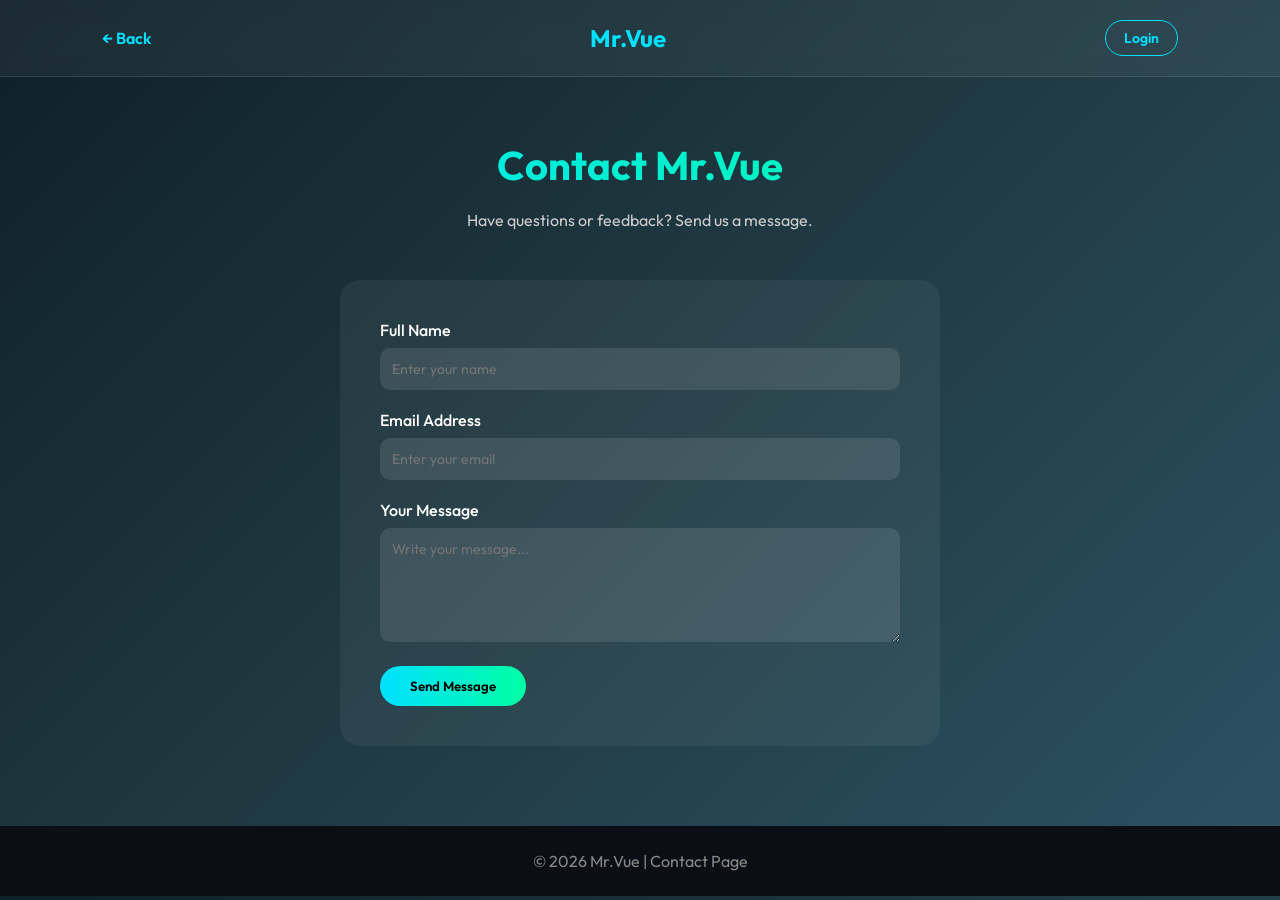
<file: Beda/contact.html>
<!DOCTYPE html>
<html lang="en">
<head>
<meta charset="UTF-8">
<meta name="viewport" content="width=device-width, initial-scale=1.0">
<title>Mr.Vue | Contact Us</title>

<link href="https://fonts.googleapis.com/css2?family=Outfit:wght@300;400;600;700&display=swap" rel="stylesheet">
<link rel="stylesheet" href="contact.css">
</head>
<body>

<nav>
    <a href="index.html" class="back-btn">← Back</a>

    <h2>Mr.Vue</h2>

    <div class="nav-buttons">
        <a href="form.html" class="nav-btn login">Login</a>
        <!-- <a href="register.html" class="nav-btn register">Register</a> -->
    </div>
</nav>

<section class="contact">
    <h1>Contact Mr.Vue</h1>
    <p>Have questions or feedback? Send us a message.</p>

    <div class="contact-form">
        <form>
            <label>Full Name</label>
            <input type="text" placeholder="Enter your name">

            <label>Email Address</label>
            <input type="email" placeholder="Enter your email">

            <label>Your Message</label>
            <textarea rows="5" placeholder="Write your message..."></textarea>

            <button type="submit">Send Message</button>
        </form>
    </div>
</section>

<footer>
    © 2026 Mr.Vue | Contact Page
</footer>

</body>
</html>
</file>
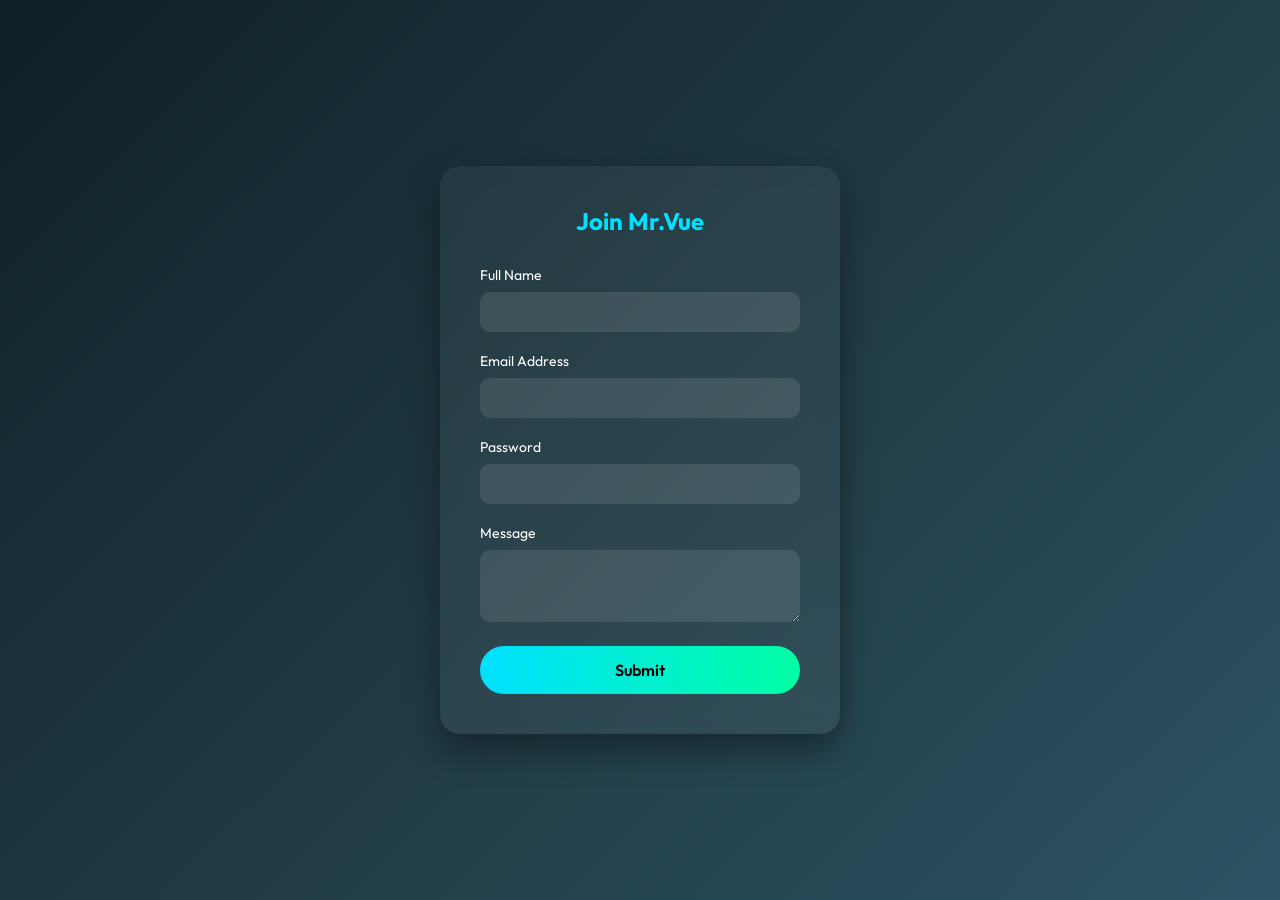
<file: Beda/form.html>
<!DOCTYPE html>
<html lang="en">
<head>
<link rel="image" type="image/icon" href="https://i.pinimg.com/736x/9c/73/aa/9c73aa84689939c3a573f624141a871c.jpg">

<link rel="icon" href="https://i.pinimg.com/736x/fd/7f/39/fd7f396a46407462b5c9e698832005b2.jpg" type="image/x-icon">
<meta charset="UTF-8">
<meta name="viewport" content="width=device-width, initial-scale=1.0">
<title>Mr.Vue | Register</title>

<link href="https://fonts.googleapis.com/css2?family=Outfit:wght@300;400;600;700&display=swap" rel="stylesheet">
<link rel="stylesheet" href="form.css">
</head>
<body>

<div class="form-container">
    <h2>Join Mr.Vue</h2>

    <form>
        <div class="input-group">
            <label>Full Name</label>
            <input type="text" required>
        </div>

        <div class="input-group">
            <label>Email Address</label>
            <input type="email" required>
        </div>

        <div class="input-group">
            <label>Password</label>
            <input type="password" required>
        </div>

        <div class="input-group">
            <label>Message</label>
            <textarea rows="3" required></textarea>
        </div>

        <!-- Button as Link -->
        <a href="simple dash.html" class="btn-link">Submit</a>
    </form>
</div>

</body>
</html>
</file>
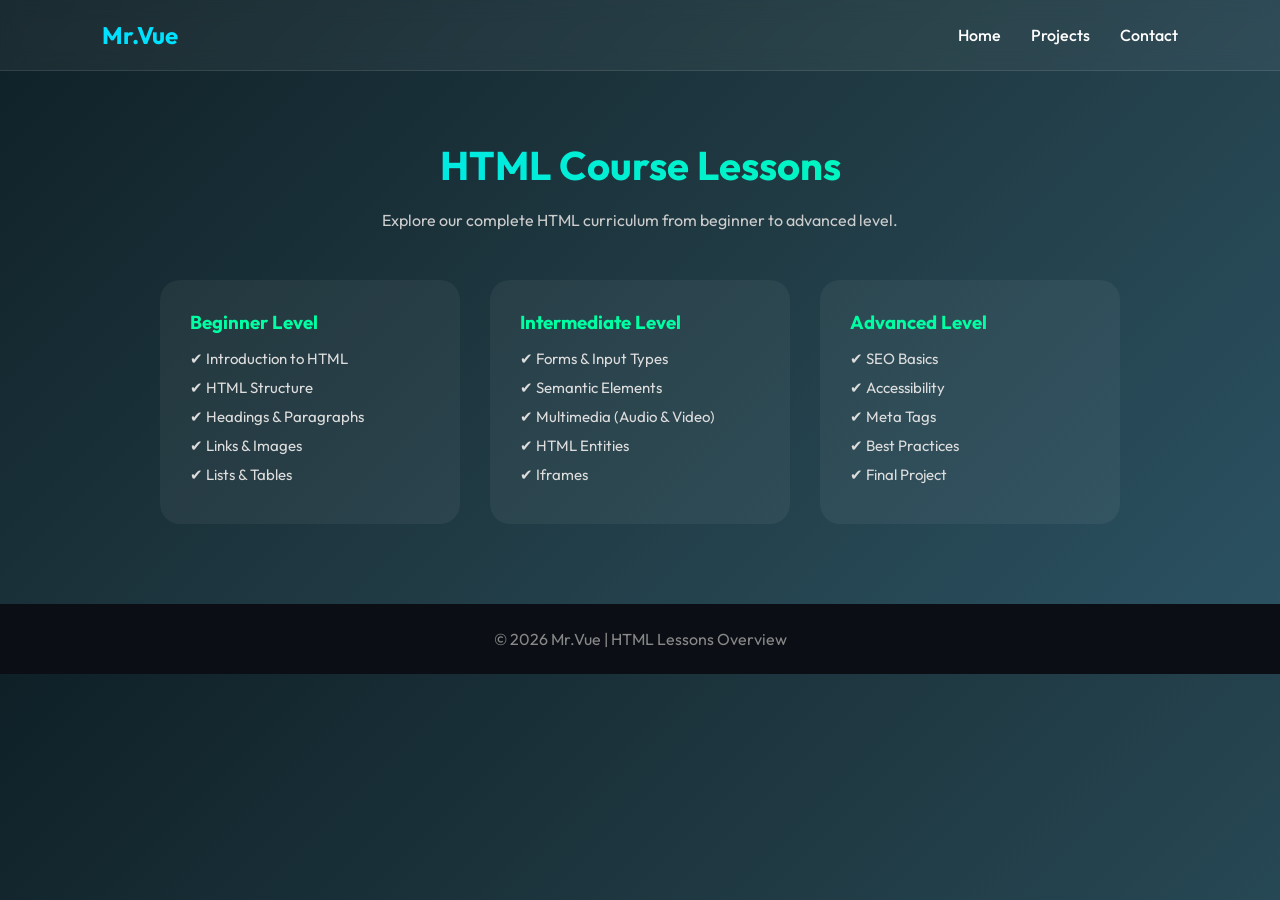
<file: Beda/leason.html>
<!DOCTYPE html>
<html lang="en">
<head>
<meta charset="UTF-8">
<meta name="viewport" content="width=device-width, initial-scale=1.0">
<title>Mr.Vue | HTML Lessons</title>

<link href="https://fonts.googleapis.com/css2?family=Outfit:wght@300;400;600;700&display=swap" rel="stylesheet">
<link rel="stylesheet" href="leason.css">
</head>
<body>

<nav>
    <h2>Mr.Vue</h2>
    <ul>
        <li><a href="index.html">Home</a></li>
        <li><a href="project.html">Projects</a></li>
        <li><a href="contact.html">Contact</a></li>
    </ul>
</nav>

<section class="lessons">
    <h1>HTML Course Lessons</h1>
    <p>Explore our complete HTML curriculum from beginner to advanced level.</p>

    <div class="lesson-container">

        <div class="lesson-card">
            <h3>Beginner Level</h3>
            <ul>
                <li>✔ Introduction to HTML</li>
                <li>✔ HTML Structure</li>
                <li>✔ Headings & Paragraphs</li>
                <li>✔ Links & Images</li>
                <li>✔ Lists & Tables</li>
            </ul>
        </div>

        <div class="lesson-card">
            <h3>Intermediate Level</h3>
            <ul>
                <li>✔ Forms & Input Types</li>
                <li>✔ Semantic Elements</li>
                <li>✔ Multimedia (Audio & Video)</li>
                <li>✔ HTML Entities</li>
                <li>✔ Iframes</li>
            </ul>
        </div>

        <div class="lesson-card">
            <h3>Advanced Level</h3>
            <ul>
                <li>✔ SEO Basics</li>
                <li>✔ Accessibility</li>
                <li>✔ Meta Tags</li>
                <li>✔ Best Practices</li>
                <li>✔ Final Project</li>
            </ul>
        </div>

    </div>
</section>

<footer>
    © 2026 Mr.Vue | HTML Lessons Overview
</footer>

</body>
</html>
</file>
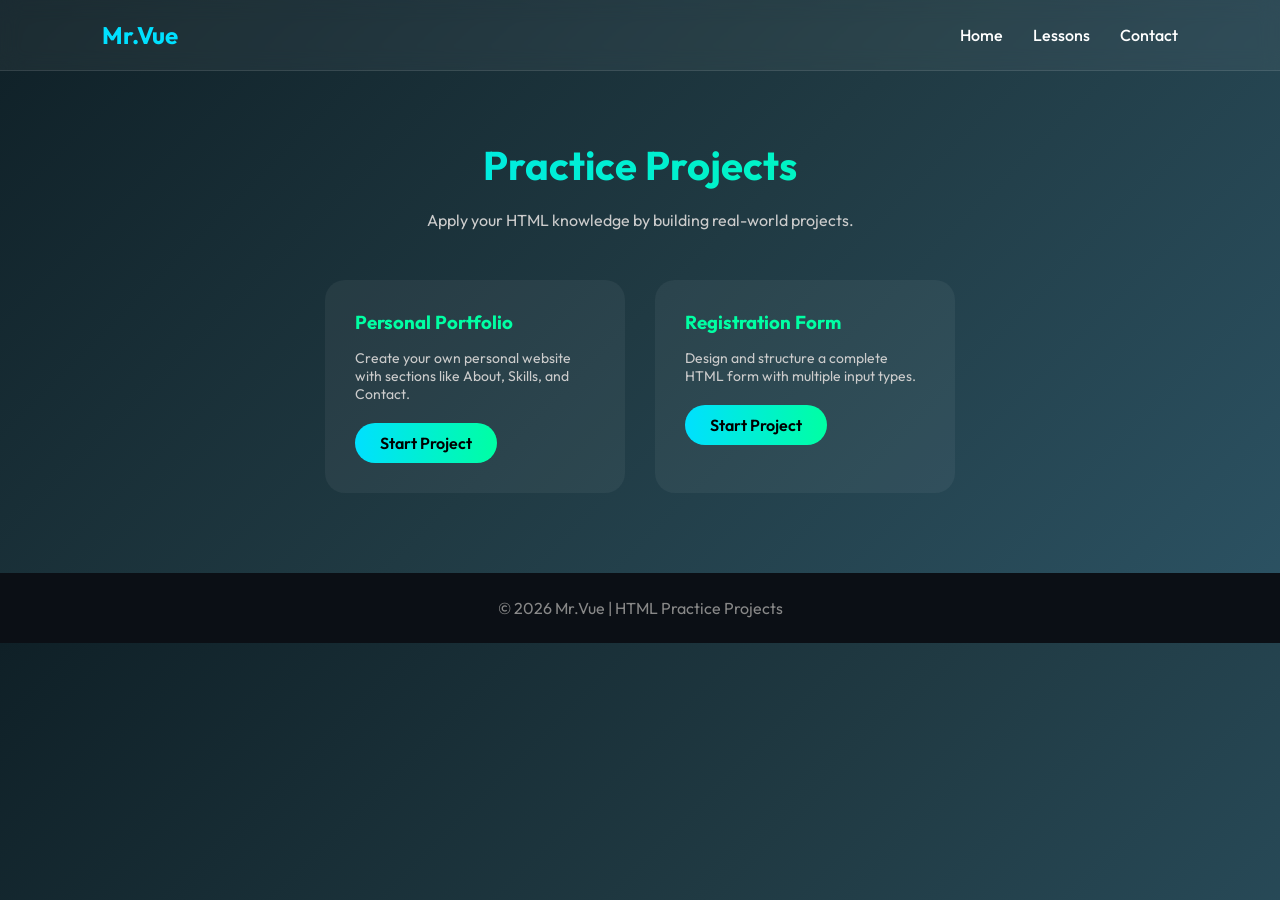
<file: Beda/project.html>
<!DOCTYPE html>
<html lang="en">
<head>
<meta charset="UTF-8">
<meta name="viewport" content="width=device-width, initial-scale=1.0">
<title>Mr.Vue | HTML Projects</title>

<link href="https://fonts.googleapis.com/css2?family=Outfit:wght@300;400;600;700&display=swap" rel="stylesheet">
<link rel="stylesheet" href="project.css">
</head>
<body>

<nav>
    <h2>Mr.Vue</h2>
    <ul>
        <li><a href="index.html">Home</a></li>
        <li><a href="leason.html">Lessons</a></li>
        <li><a href="contact.html">Contact</a></li>
    </ul>
</nav>

<section class="projects">
    <h1>Practice Projects</h1>
    <p>Apply your HTML knowledge by building real-world projects.</p>

    <div class="project-container">

        <div class="project-card">
            <h3>Personal Portfolio</h3>
            <p>Create your own personal website with sections like About, Skills, and Contact.</p>
            <a href="https://mrvue.edgeone.app">Start Project</a>
        </div>

        <div class="project-card">
            <h3>Registration Form</h3>
            <p>Design and structure a complete HTML form with multiple input types.</p>
            <a href="form.html">Start Project</a>
        </div>

    </div>
</section>

<footer>
    © 2026 Mr.Vue | HTML Practice Projects
</footer>

</body>
</html>
</file>
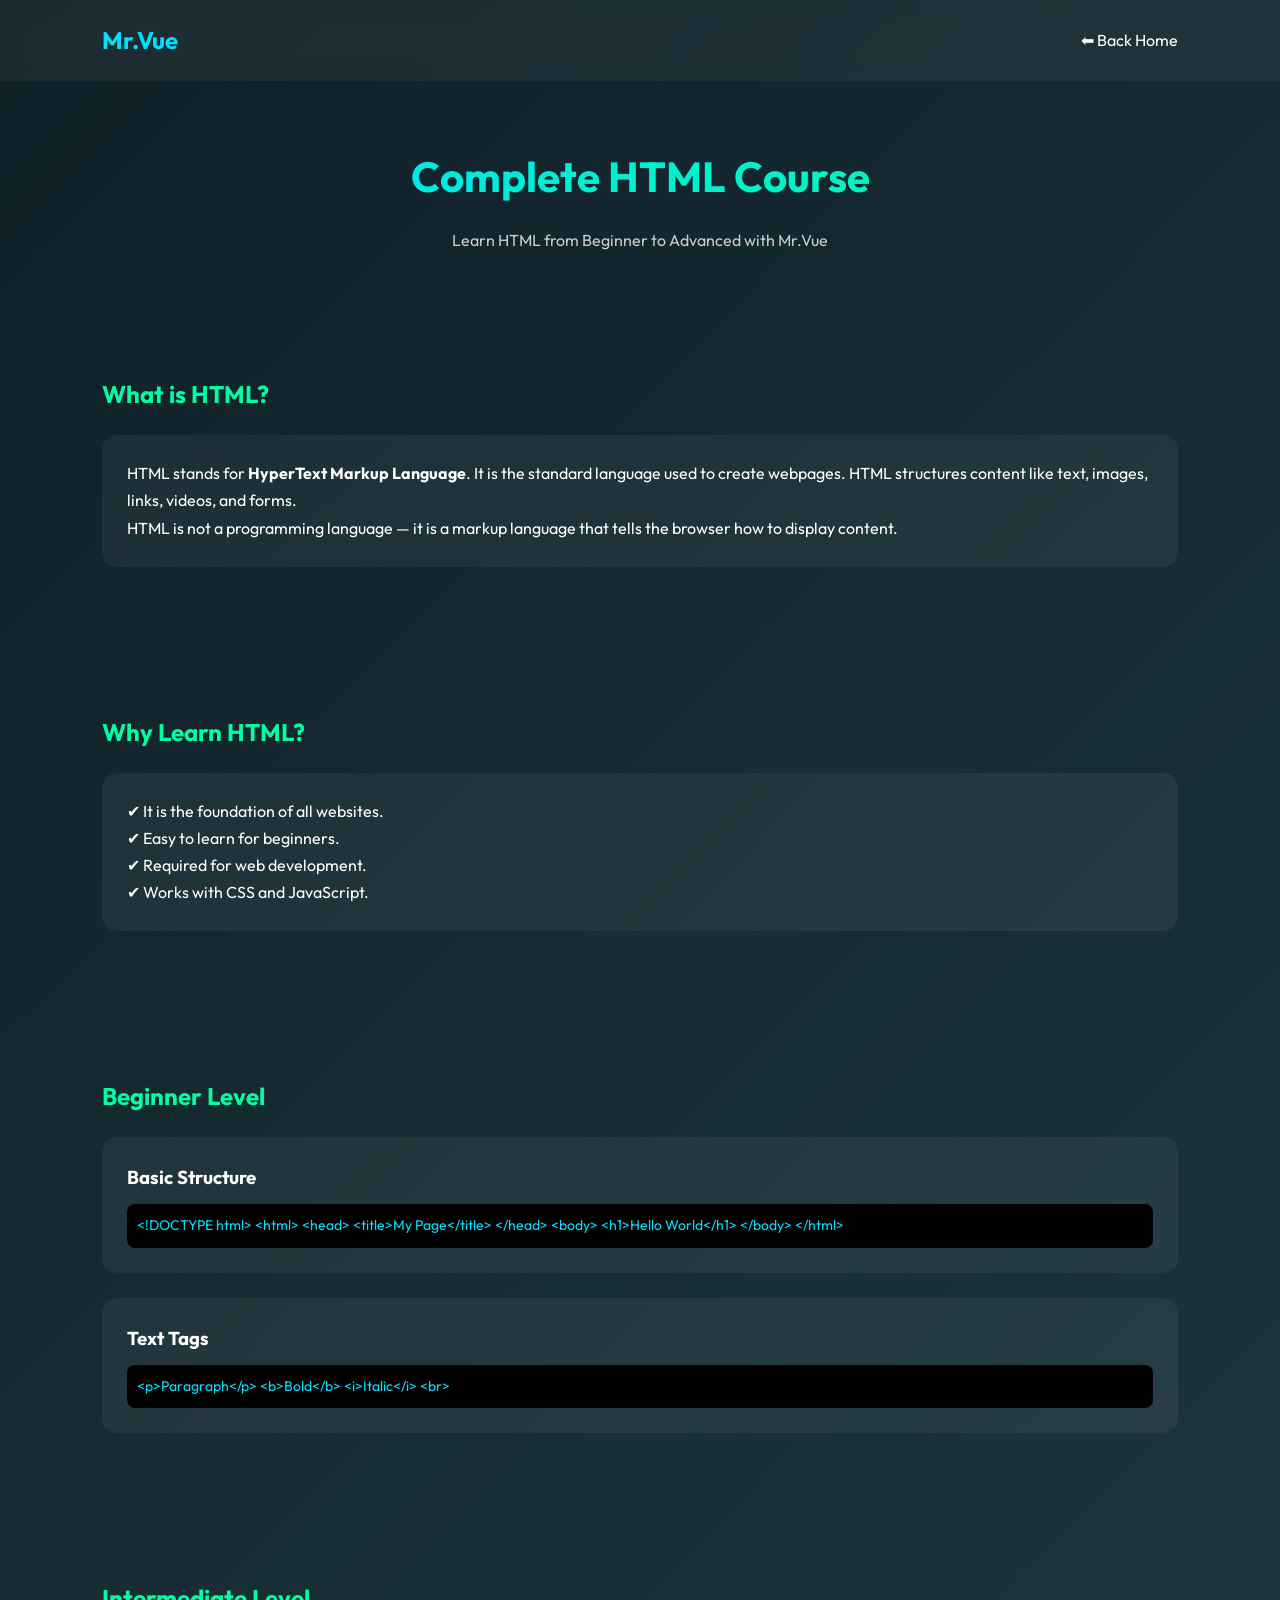
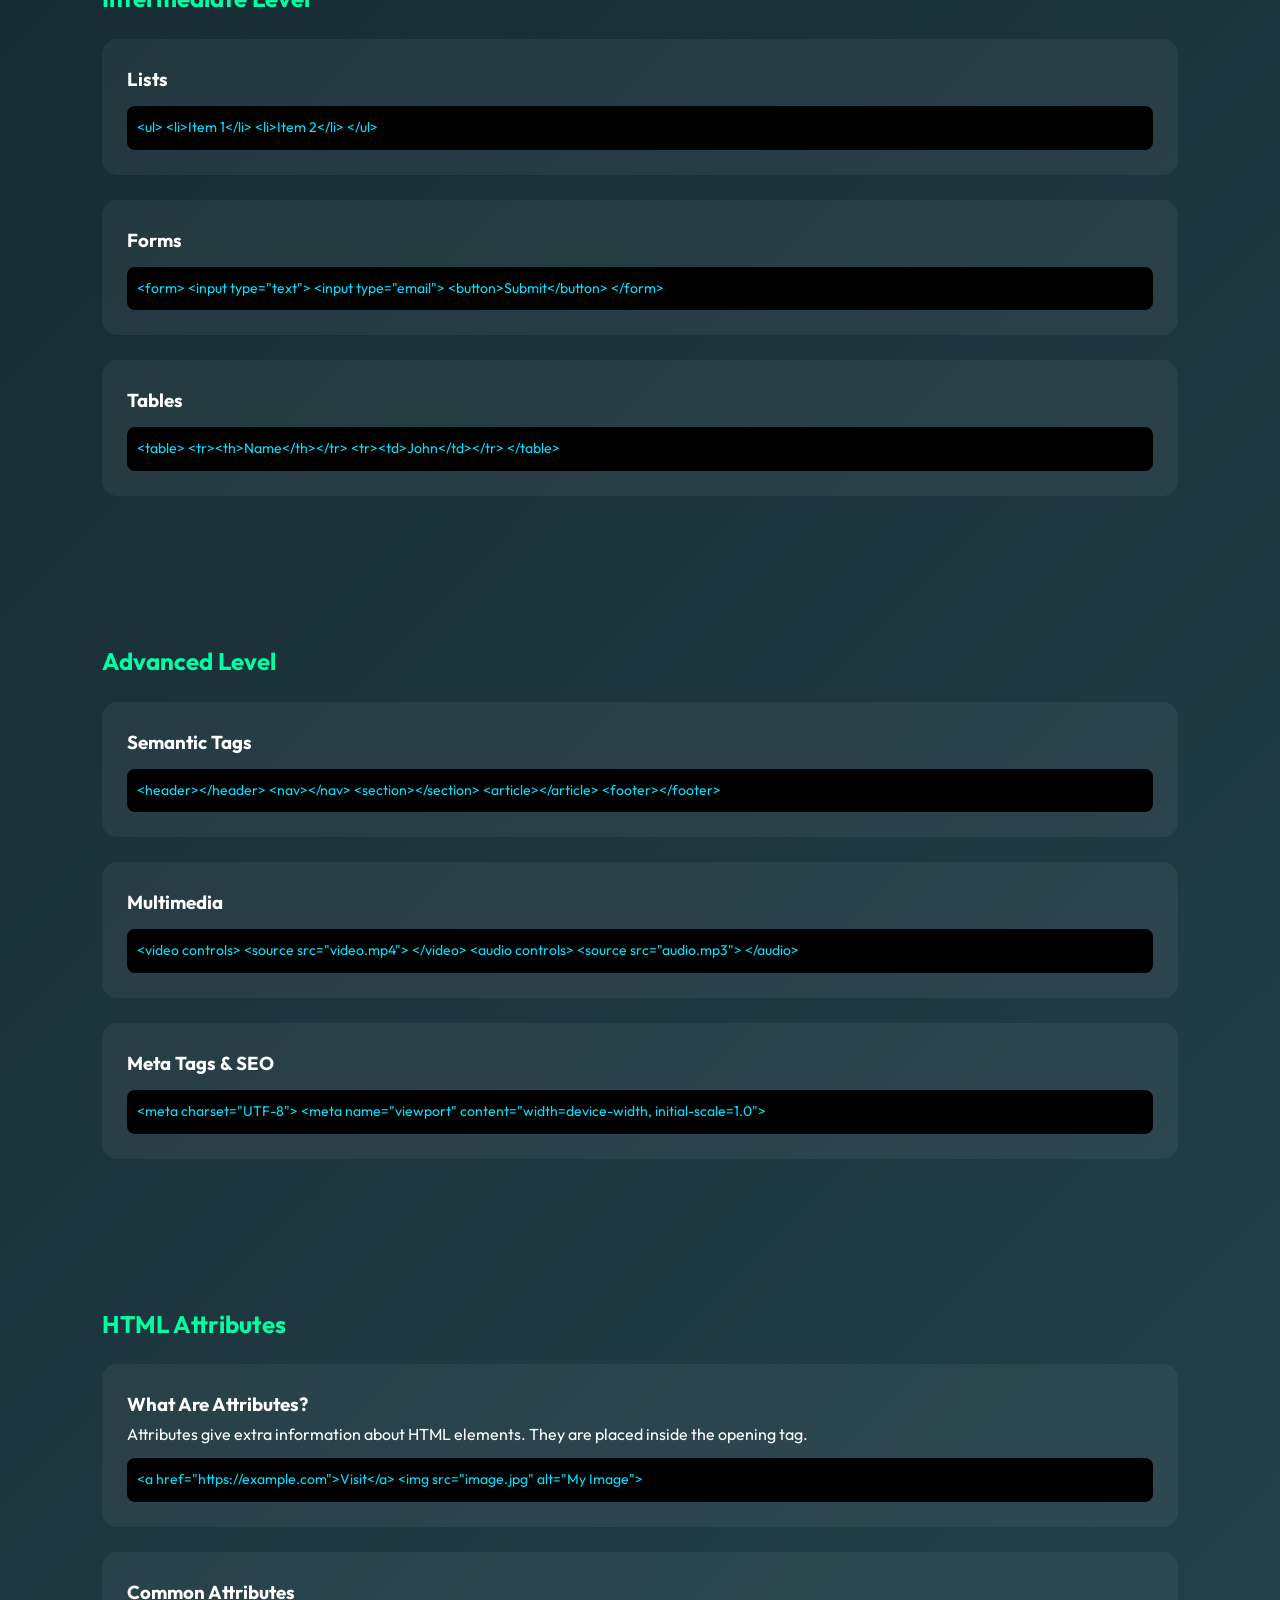
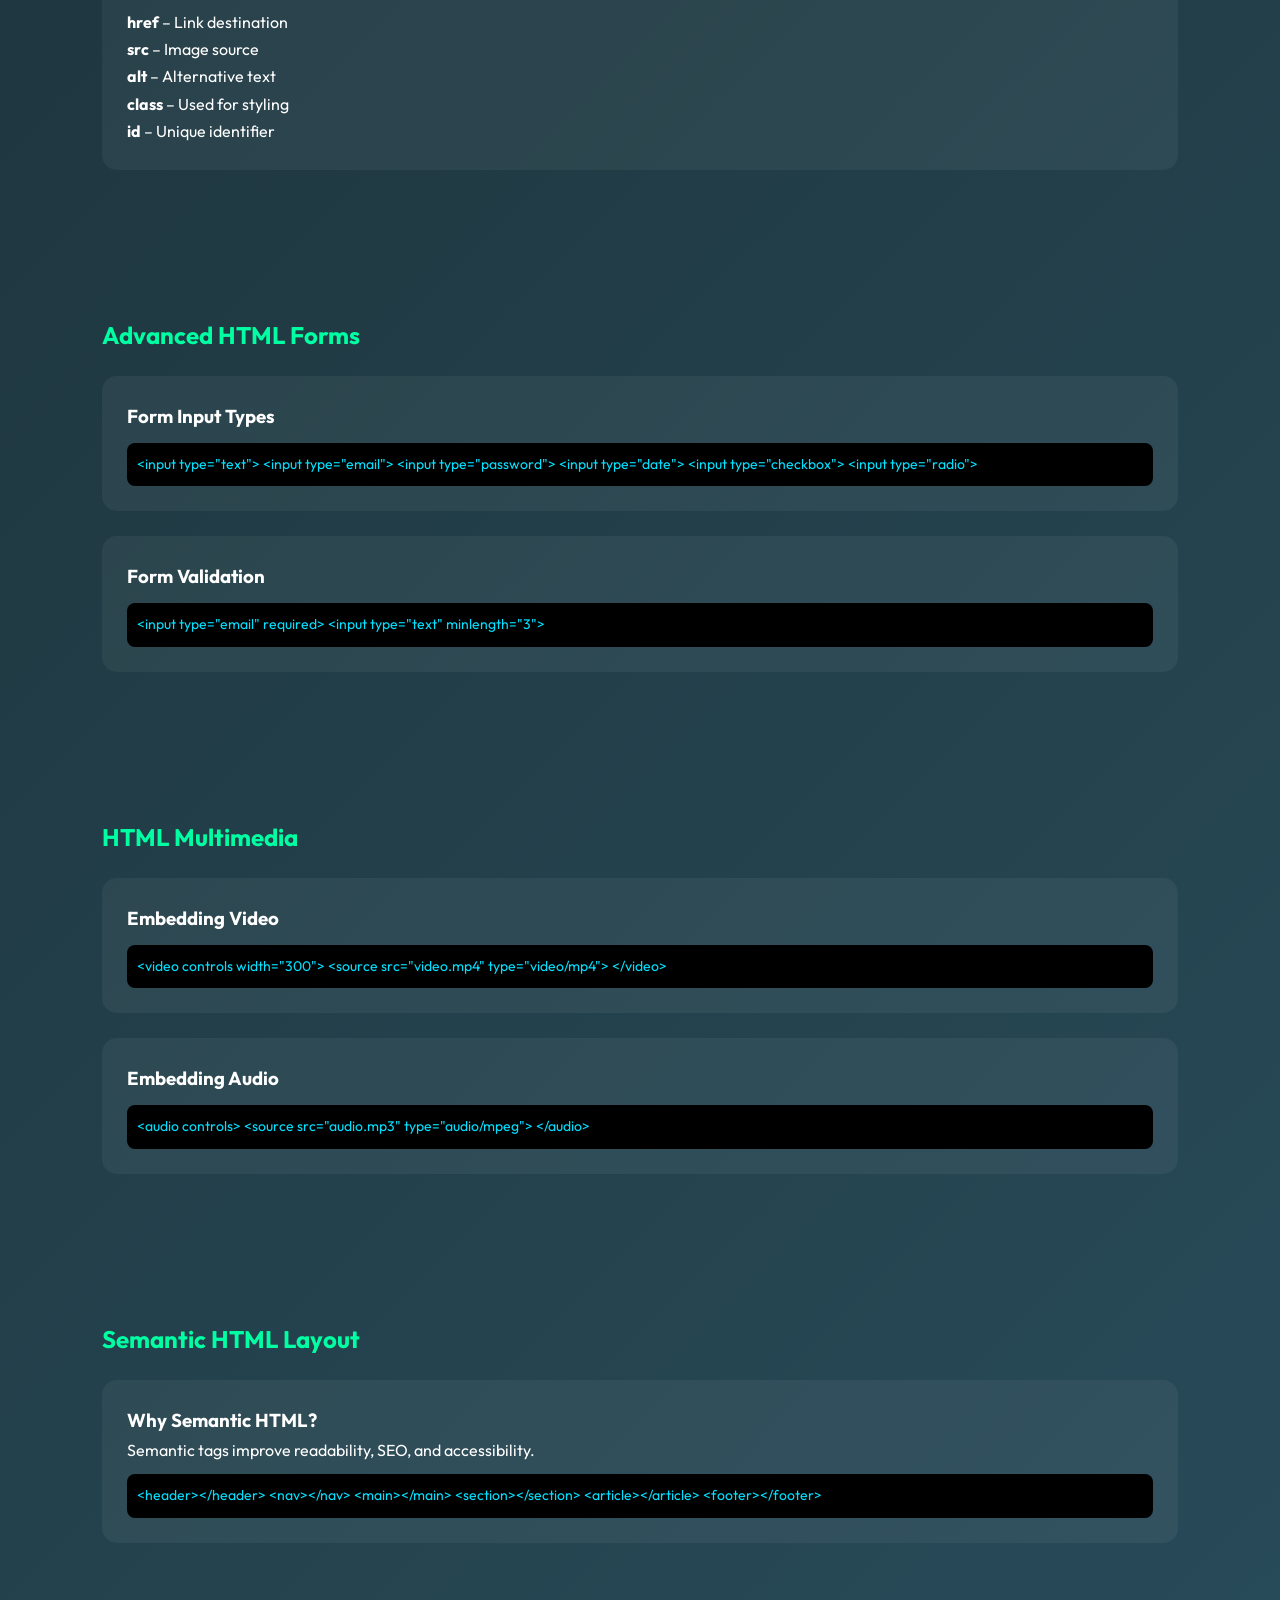
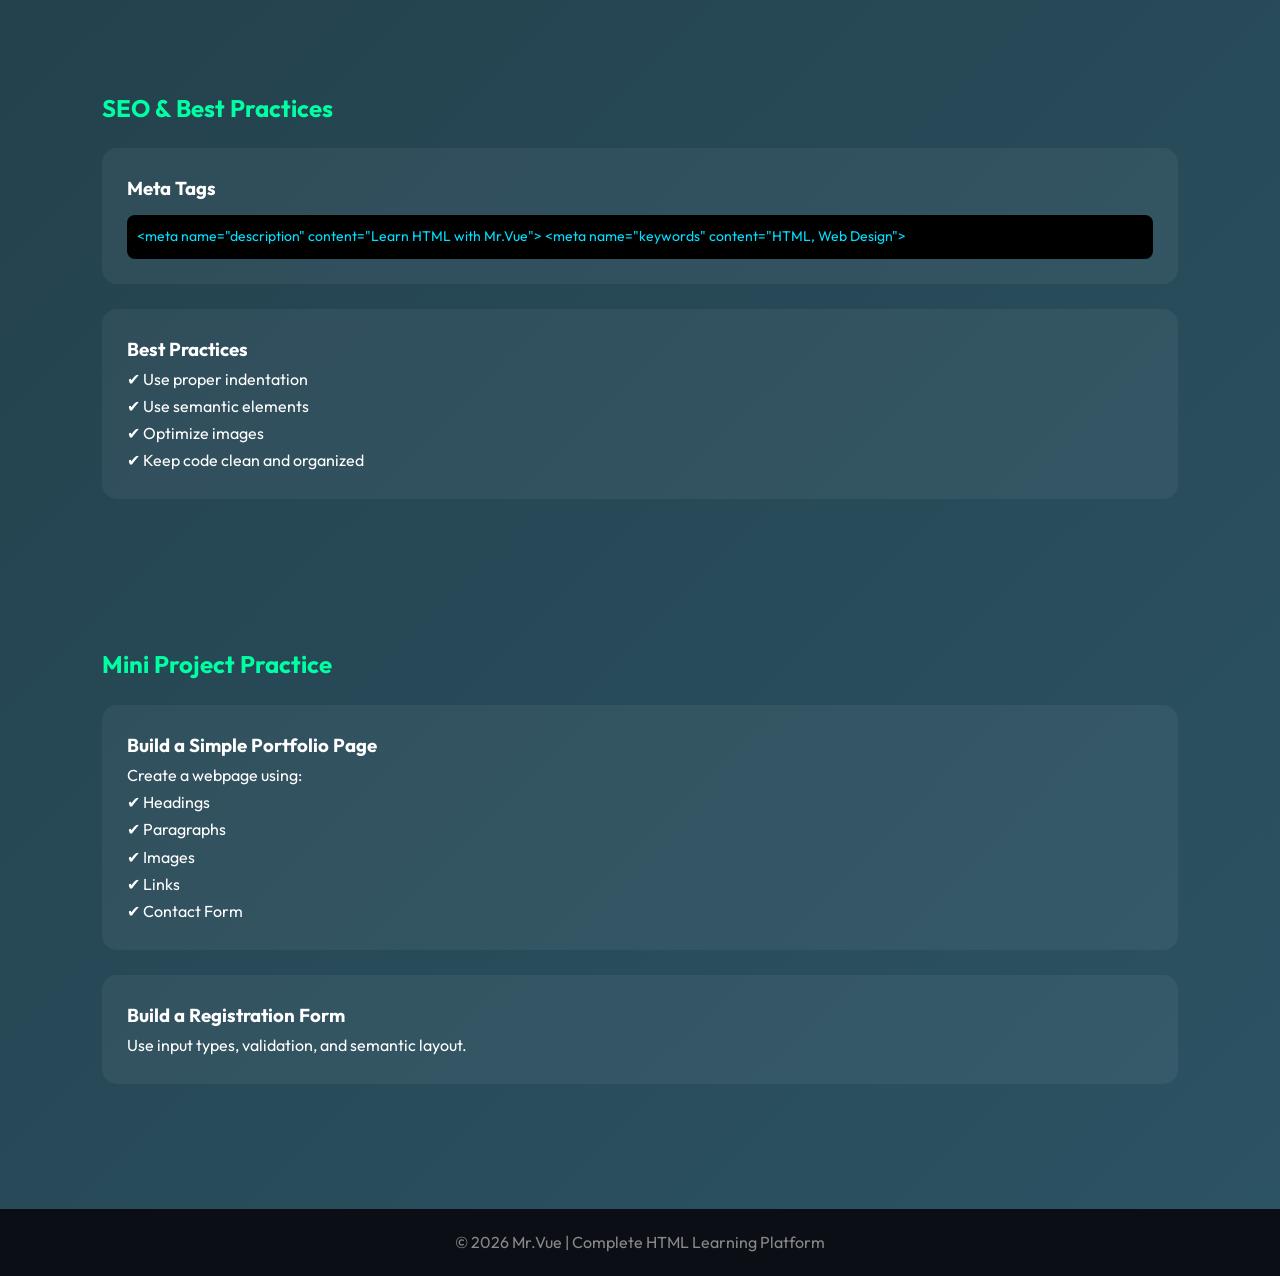
<file: Beda/simple dash.html>
<!DOCTYPE html>
<html lang="en">
<head>
<meta charset="UTF-8">

<link rel="icon" href="https://i.pinimg.com/736x/fd/7f/39/fd7f396a46407462b5c9e698832005b2.jpg" type="image/x-icon">
<meta name="viewport" content="width=device-width, initial-scale=1.0">
<title>Mr.Vue | Complete HTML Course</title>

<link href="https://fonts.googleapis.com/css2?family=Outfit:wght@300;400;600;700&display=swap" rel="stylesheet">

<link rel="stylesheet" href="simple dash.css">
</head>
<body>

<nav>
    <h2>Mr.Vue</h2>
    <a href="index.html">⬅ Back Home</a>
</nav>

<section class="header">
    <h1>Complete HTML Course</h1>
    <p>Learn HTML from Beginner to Advanced with Mr.Vue</p>
</section>

<!-- WHAT IS HTML -->
<section class="section">
    <h2>What is HTML?</h2>
    <div class="card">
        <p>
            HTML stands for <strong>HyperText Markup Language</strong>.
            It is the standard language used to create webpages.
            HTML structures content like text, images, links, videos, and forms.
        </p>

        <p>
            HTML is not a programming language — it is a markup language
            that tells the browser how to display content.
        </p>
    </div>
</section>

<!-- WHY HTML -->
<section class="section">
    <h2>Why Learn HTML?</h2>
    <div class="card">
        <p>✔ It is the foundation of all websites.</p>
        <p>✔ Easy to learn for beginners.</p>
        <p>✔ Required for web development.</p>
        <p>✔ Works with CSS and JavaScript.</p>
    </div>
</section>

<!-- BEGINNER LEVEL -->
<section class="section">
    <h2>Beginner Level</h2>

    <div class="card">
        <h3>Basic Structure</h3>
        <code>
&lt;!DOCTYPE html&gt;
&lt;html&gt;
&lt;head&gt;
    &lt;title&gt;My Page&lt;/title&gt;
&lt;/head&gt;
&lt;body&gt;
    &lt;h1&gt;Hello World&lt;/h1&gt;
&lt;/body&gt;
&lt;/html&gt;
        </code>
    </div>

    <div class="card">
        <h3>Text Tags</h3>
        <code>
&lt;p&gt;Paragraph&lt;/p&gt;
&lt;b&gt;Bold&lt;/b&gt;
&lt;i&gt;Italic&lt;/i&gt;
&lt;br&gt;
        </code>
    </div>
</section>

<!-- INTERMEDIATE LEVEL -->
<section class="section">
    <h2>Intermediate Level</h2>

    <div class="card">
        <h3>Lists</h3>
        <code>
&lt;ul&gt;
    &lt;li&gt;Item 1&lt;/li&gt;
    &lt;li&gt;Item 2&lt;/li&gt;
&lt;/ul&gt;
        </code>
    </div>

    <div class="card">
        <h3>Forms</h3>
        <code>
&lt;form&gt;
    &lt;input type="text"&gt;
    &lt;input type="email"&gt;
    &lt;button&gt;Submit&lt;/button&gt;
&lt;/form&gt;
        </code>
    </div>

    <div class="card">
        <h3>Tables</h3>
        <code>
&lt;table&gt;
&lt;tr&gt;&lt;th&gt;Name&lt;/th&gt;&lt;/tr&gt;
&lt;tr&gt;&lt;td&gt;John&lt;/td&gt;&lt;/tr&gt;
&lt;/table&gt;
        </code>
    </div>
</section>

<!-- ADVANCED LEVEL -->
<section class="section">
    <h2>Advanced Level</h2>

    <div class="card">
        <h3>Semantic Tags</h3>
        <code>
&lt;header&gt;&lt;/header&gt;
&lt;nav&gt;&lt;/nav&gt;
&lt;section&gt;&lt;/section&gt;
&lt;article&gt;&lt;/article&gt;
&lt;footer&gt;&lt;/footer&gt;
        </code>
    </div>

    <div class="card">
        <h3>Multimedia</h3>
        <code>
&lt;video controls&gt;
    &lt;source src="video.mp4"&gt;
&lt;/video&gt;

&lt;audio controls&gt;
    &lt;source src="audio.mp3"&gt;
&lt;/audio&gt;
        </code>
    </div>

    <div class="card">
        <h3>Meta Tags & SEO</h3>
        <code>
&lt;meta charset="UTF-8"&gt;
&lt;meta name="viewport" content="width=device-width, initial-scale=1.0"&gt;
        </code>
    </div>

</section>

<!-- ATTRIBUTES LESSON -->
<section class="section">
    <h2>HTML Attributes</h2>

    <div class="card">
        <h3>What Are Attributes?</h3>
        <p>Attributes give extra information about HTML elements. They are placed inside the opening tag.</p>
        <code>
&lt;a href="https://example.com"&gt;Visit&lt;/a&gt;
&lt;img src="image.jpg" alt="My Image"&gt;
        </code>
    </div>

    <div class="card">
        <h3>Common Attributes</h3>
        <p><strong>href</strong> – Link destination</p>
        <p><strong>src</strong> – Image source</p>
        <p><strong>alt</strong> – Alternative text</p>
        <p><strong>class</strong> – Used for styling</p>
        <p><strong>id</strong> – Unique identifier</p>
    </div>
</section>

<!-- ADVANCED FORMS -->
<section class="section">
    <h2>Advanced HTML Forms</h2>

    <div class="card">
        <h3>Form Input Types</h3>
        <code>
&lt;input type="text"&gt;
&lt;input type="email"&gt;
&lt;input type="password"&gt;
&lt;input type="date"&gt;
&lt;input type="checkbox"&gt;
&lt;input type="radio"&gt;
        </code>
    </div>

    <div class="card">
        <h3>Form Validation</h3>
        <code>
&lt;input type="email" required&gt;
&lt;input type="text" minlength="3"&gt;
        </code>
    </div>
</section>

<!-- MEDIA LESSON -->
<section class="section">
    <h2>HTML Multimedia</h2>

    <div class="card">
        <h3>Embedding Video</h3>
        <code>
&lt;video controls width="300"&gt;
    &lt;source src="video.mp4" type="video/mp4"&gt;
&lt;/video&gt;
        </code>
    </div>

    <div class="card">
        <h3>Embedding Audio</h3>
        <code>
&lt;audio controls&gt;
    &lt;source src="audio.mp3" type="audio/mpeg"&gt;
&lt;/audio&gt;
        </code>
    </div>
</section>

<!-- SEMANTIC STRUCTURE -->
<section class="section">
    <h2>Semantic HTML Layout</h2>

    <div class="card">
        <h3>Why Semantic HTML?</h3>
        <p>Semantic tags improve readability, SEO, and accessibility.</p>
        <code>
&lt;header&gt;&lt;/header&gt;
&lt;nav&gt;&lt;/nav&gt;
&lt;main&gt;&lt;/main&gt;
&lt;section&gt;&lt;/section&gt;
&lt;article&gt;&lt;/article&gt;
&lt;footer&gt;&lt;/footer&gt;
        </code>
    </div>
</section>

<!-- SEO & BEST PRACTICES -->
<section class="section">
    <h2>SEO & Best Practices</h2>

    <div class="card">
        <h3>Meta Tags</h3>
        <code>
&lt;meta name="description" content="Learn HTML with Mr.Vue"&gt;
&lt;meta name="keywords" content="HTML, Web Design"&gt;
        </code>
    </div>

    <div class="card">
        <h3>Best Practices</h3>
        <p>✔ Use proper indentation</p>
        <p>✔ Use semantic elements</p>
        <p>✔ Optimize images</p>
        <p>✔ Keep code clean and organized</p>
    </div>
</section>

<!-- MINI PROJECT SECTION -->
<section class="section">
    <h2>Mini Project Practice</h2>

    <div class="card">
        <h3>Build a Simple Portfolio Page</h3>
        <p>Create a webpage using:</p>
        <p>✔ Headings</p>
        <p>✔ Paragraphs</p>
        <p>✔ Images</p>
        <p>✔ Links</p>
        <p>✔ Contact Form</p>
    </div>

    <div class="card">
        <h3>Build a Registration Form</h3>
        <p>Use input types, validation, and semantic layout.</p>
    </div>
</section>


<footer>
    © 2026 Mr.Vue | Complete HTML Learning Platform
</footer>

</body>
</html>
</file>
<file: Beda/contact.css>
*{
    margin:0;
    padding:0;
    box-sizing:border-box;
    font-family:'Outfit', sans-serif;
}

body{
    background: linear-gradient(135deg,#0f2027,#203a43,#2c5364);
    color:white;
}

/* NAVBAR */
nav{
    width:100%;
    padding:20px 8%;
    display:flex;
    justify-content:space-between;
    align-items:center;
    position:fixed;
    top:0;
    backdrop-filter: blur(10px);
    background:rgba(255,255,255,0.05);
    border-bottom:1px solid rgba(255,255,255,0.1);
    z-index:1000;
}

nav h2{
    font-size:24px;
    font-weight:700;
    color:#00e0ff;
}

/* BACK BUTTON */
.back-btn{
    color:#00e0ff;
    text-decoration:none;
    font-weight:600;
    transition:0.3s;
}

.back-btn:hover{
    color:#00ffa3;
}

/* NAV BUTTONS */
.nav-buttons{
    display:flex;
    gap:15px;
}

.nav-btn{
    padding:8px 18px;
    border-radius:25px;
    text-decoration:none;
    font-weight:600;
    transition:0.3s;
    font-size:14px;
}

.login{
    border:1px solid #00e0ff;
    color:#00e0ff;
}

.login:hover{
    background:#00e0ff;
    color:#000;
}

.register{
    background:linear-gradient(90deg,#00e0ff,#00ffa3);
    color:#000;
}

.register:hover{
    transform:scale(1.05);
    box-shadow:0 0 15px #00ffa3;
}

/* CONTACT SECTION */
.contact{
    padding:140px 8% 80px 8%;
    text-align:center;
}

.contact h1{
    font-size:40px;
    margin-bottom:20px;
    background:linear-gradient(90deg,#00e0ff,#00ffa3);
    -webkit-background-clip:text;
    -webkit-text-fill-color:transparent;
}

.contact p{
    color:#ccc;
    margin-bottom:50px;
}

/* FORM BOX */
.contact-form{
    max-width:600px;
    margin:auto;
    background:rgba(255,255,255,0.05);
    padding:40px;
    border-radius:20px;
    text-align:left;
}

.contact-form label{
    display:block;
    margin-bottom:8px;
    font-weight:500;
}

.contact-form input,
.contact-form textarea{
    width:100%;
    padding:12px;
    margin-bottom:20px;
    border:none;
    border-radius:10px;
    background:rgba(255,255,255,0.1);
    color:white;
    font-size:14px;
}

.contact-form input:focus,
.contact-form textarea:focus{
    outline:none;
    border:1px solid #00e0ff;
}

.contact-form button{
    display:inline-block;
    padding:12px 30px;
    background:linear-gradient(90deg,#00e0ff,#00ffa3);
    color:#000;
    font-weight:600;
    border:none;
    border-radius:30px;
    cursor:pointer;
    transition:0.3s;
}

.contact-form button:hover{
    transform:scale(1.05);
    box-shadow:0 0 20px #00ffa3;
}

/* FOOTER */
footer{
    text-align:center;
    padding:25px;
    background:#0b0f15;
    color:#888;
}

/* RESPONSIVE */
@media(max-width:900px){
    nav{
        flex-wrap:wrap;
        gap:10px;
    }
}
</file>
<file: Beda/form.css>
*{
    margin:0;
    padding:0;
    box-sizing:border-box;
    font-family:'Outfit', sans-serif;
}

body{
    min-height:100vh;
    display:flex;
    justify-content:center;
    align-items:center;
    background: linear-gradient(135deg,#0f2027,#203a43,#2c5364);
}

/* FORM CONTAINER */
.form-container{
    width:400px;
    padding:40px;
    border-radius:20px;
    background:rgba(255,255,255,0.05);
    backdrop-filter:blur(10px);
    box-shadow:0 15px 35px rgba(0,0,0,0.4);
    color:white;
}

.form-container h2{
    text-align:center;
    margin-bottom:30px;
    color:#00e0ff;
}

/* INPUT FIELDS */
.input-group{
    margin-bottom:20px;
}

.input-group label{
    display:block;
    margin-bottom:8px;
    font-size:14px;
}

.input-group input,
.input-group textarea{
    width:100%;
    padding:12px;
    border:none;
    border-radius:10px;
    background:rgba(255,255,255,0.1);
    color:white;
    outline:none;
}

.input-group input:focus,
.input-group textarea:focus{
    border:1px solid #00e0ff;
}

/* SUBMIT BUTTON AS LINK */
.btn-link{
    display:block;
    text-align:center;
    margin-top:20px;
    padding:14px;
    border-radius:40px;
    text-decoration:none;
    font-weight:600;
    background:linear-gradient(90deg,#00e0ff,#00ffa3);
    color:#000;
    transition:0.4s;
}

.btn-link:hover{
    transform:scale(1.05);
    box-shadow:0 0 20px #00ffa3;
}
</file>
<file: Beda/leason.css>
*{
    margin:0;
    padding:0;
    box-sizing:border-box;
    font-family:'Outfit', sans-serif;
}

body{
    background: linear-gradient(135deg,#0f2027,#203a43,#2c5364);
    color:white;
}

/* NAVBAR */
nav{
    width:100%;
    padding:20px 8%;
    display:flex;
    justify-content:space-between;
    align-items:center;
    position:fixed;
    top:0;
    backdrop-filter: blur(10px);
    background:rgba(255,255,255,0.05);
    border-bottom:1px solid rgba(255,255,255,0.1);
}

nav h2{
    font-size:24px;
    font-weight:700;
    color:#00e0ff;
}

nav ul{
    list-style:none;
    display:flex;
    gap:30px;
}

nav ul li a{
    text-decoration:none;
    color:white;
    font-weight:500;
    transition:0.3s;
}

nav ul li a:hover{
    color:#00e0ff;
}

/* LESSON SECTION */
.lessons{
    padding:140px 8% 80px 8%;
    text-align:center;
}

.lessons h1{
    font-size:40px;
    margin-bottom:20px;
    background:linear-gradient(90deg,#00e0ff,#00ffa3);
    -webkit-background-clip:text;
    -webkit-text-fill-color:transparent;
}

.lessons p{
    color:#ccc;
    margin-bottom:50px;
}

/* CARDS */
.lesson-container{
    display:flex;
    justify-content:center;
    flex-wrap:wrap;
    gap:30px;
}

.lesson-card{
    background:rgba(255,255,255,0.05);
    padding:30px;
    border-radius:20px;
    width:300px;
    transition:0.4s;
    text-align:left;
}

.lesson-card:hover{
    transform:translateY(-10px);
    background:rgba(0,224,255,0.1);
}

.lesson-card h3{
    margin-bottom:15px;
    color:#00ffa3;
}

.lesson-card ul{
    list-style:none;
    padding-left:0;
}

.lesson-card ul li{
    margin-bottom:10px;
    color:#ddd;
    font-size:15px;
}

/* FOOTER */
footer{
    text-align:center;
    padding:25px;
    background:#0b0f15;
    color:#888;
}

@media(max-width:900px){
    nav ul{
        display:none;
    }
}
</file>
<file: Beda/project.css>
*{
    margin:0;
    padding:0;
    box-sizing:border-box;
    font-family:'Outfit', sans-serif;
}

body{
    background: linear-gradient(135deg,#0f2027,#203a43,#2c5364);
    color:white;
}

/* NAVBAR */
nav{
    width:100%;
    padding:20px 8%;
    display:flex;
    justify-content:space-between;
    align-items:center;
    position:fixed;
    top:0;
    backdrop-filter: blur(10px);
    background:rgba(255,255,255,0.05);
    border-bottom:1px solid rgba(255,255,255,0.1);
}

nav h2{
    font-size:24px;
    font-weight:700;
    color:#00e0ff;
}

nav ul{
    list-style:none;
    display:flex;
    gap:30px;
}

nav ul li a{
    text-decoration:none;
    color:white;
    font-weight:500;
    transition:0.3s;
}

nav ul li a:hover{
    color:#00e0ff;
}

/* PROJECT SECTION */
.projects{
    padding:140px 8% 80px 8%;
    text-align:center;
}

.projects h1{
    font-size:40px;
    margin-bottom:20px;
    background:linear-gradient(90deg,#00e0ff,#00ffa3);
    -webkit-background-clip:text;
    -webkit-text-fill-color:transparent;
}

.projects p{
    color:#ccc;
    margin-bottom:50px;
}

/* PROJECT CARDS */
.project-container{
    display:flex;
    justify-content:center;
    flex-wrap:wrap;
    gap:30px;
}

.project-card{
    background:rgba(255,255,255,0.05);
    padding:30px;
    border-radius:20px;
    width:300px;
    transition:0.4s;
    text-align:left;
}

.project-card:hover{
    transform:translateY(-10px);
    background:rgba(0,224,255,0.1);
}

.project-card h3{
    margin-bottom:15px;
    color:#00ffa3;
}

.project-card p{
    font-size:14px;
    color:#ccc;
    margin-bottom:20px;
}

.project-card a{
    display:inline-block;
    padding:10px 25px;
    background:linear-gradient(90deg,#00e0ff,#00ffa3);
    color:#000;
    font-weight:600;
    border-radius:30px;
    text-decoration:none;
    transition:0.3s;
}

.project-card a:hover{
    transform:scale(1.05);
    box-shadow:0 0 20px #00ffa3;
}

/* FOOTER */
footer{
    text-align:center;
    padding:25px;
    background:#0b0f15;
    color:#888;
}

@media(max-width:900px){
    nav ul{
        display:none;
    }
}
</file>
<file: Beda/simple dash.css>
*{
    margin:0;
    padding:0;
    box-sizing:border-box;
    font-family:'Outfit', sans-serif;
}

body{
    background: linear-gradient(135deg,#0f2027,#203a43,#2c5364);
    color:white;
    line-height:1.7;
}

/* NAV */
nav{
    padding:20px 8%;
    display:flex;
    justify-content:space-between;
    align-items:center;
    background:rgba(255,255,255,0.05);
    backdrop-filter:blur(10px);
}

nav h2{
    color:#00e0ff;
}

nav a{
    color:white;
    text-decoration:none;
}

/* HEADER */
.header{
    text-align:center;
    padding:60px 20px;
}

.header h1{
    font-size:42px;
    background:linear-gradient(90deg,#00e0ff,#00ffa3);
    -webkit-background-clip:text;
    -webkit-text-fill-color:transparent;
}

.header p{
    margin-top:15px;
    color:#ccc;
}

/* SECTION */
.section{
    padding:60px 8%;
}

.section h2{
    margin-bottom:20px;
    color:#00ffa3;
}

.card{
    background:rgba(255,255,255,0.05);
    padding:25px;
    border-radius:15px;
    margin-bottom:25px;
}

.card code{
    display:block;
    background:#000;
    padding:10px;
    border-radius:8px;
    margin-top:10px;
    color:#00e0ff;
    font-size:14px;
}

/* FOOTER */
footer{
    text-align:center;
    padding:20px;
    background:#0b0f15;
    color:#888;
    margin-top:40px;
}

@media(max-width:768px){
    .header h1{
        font-size:30px;
    }
}
</file>
